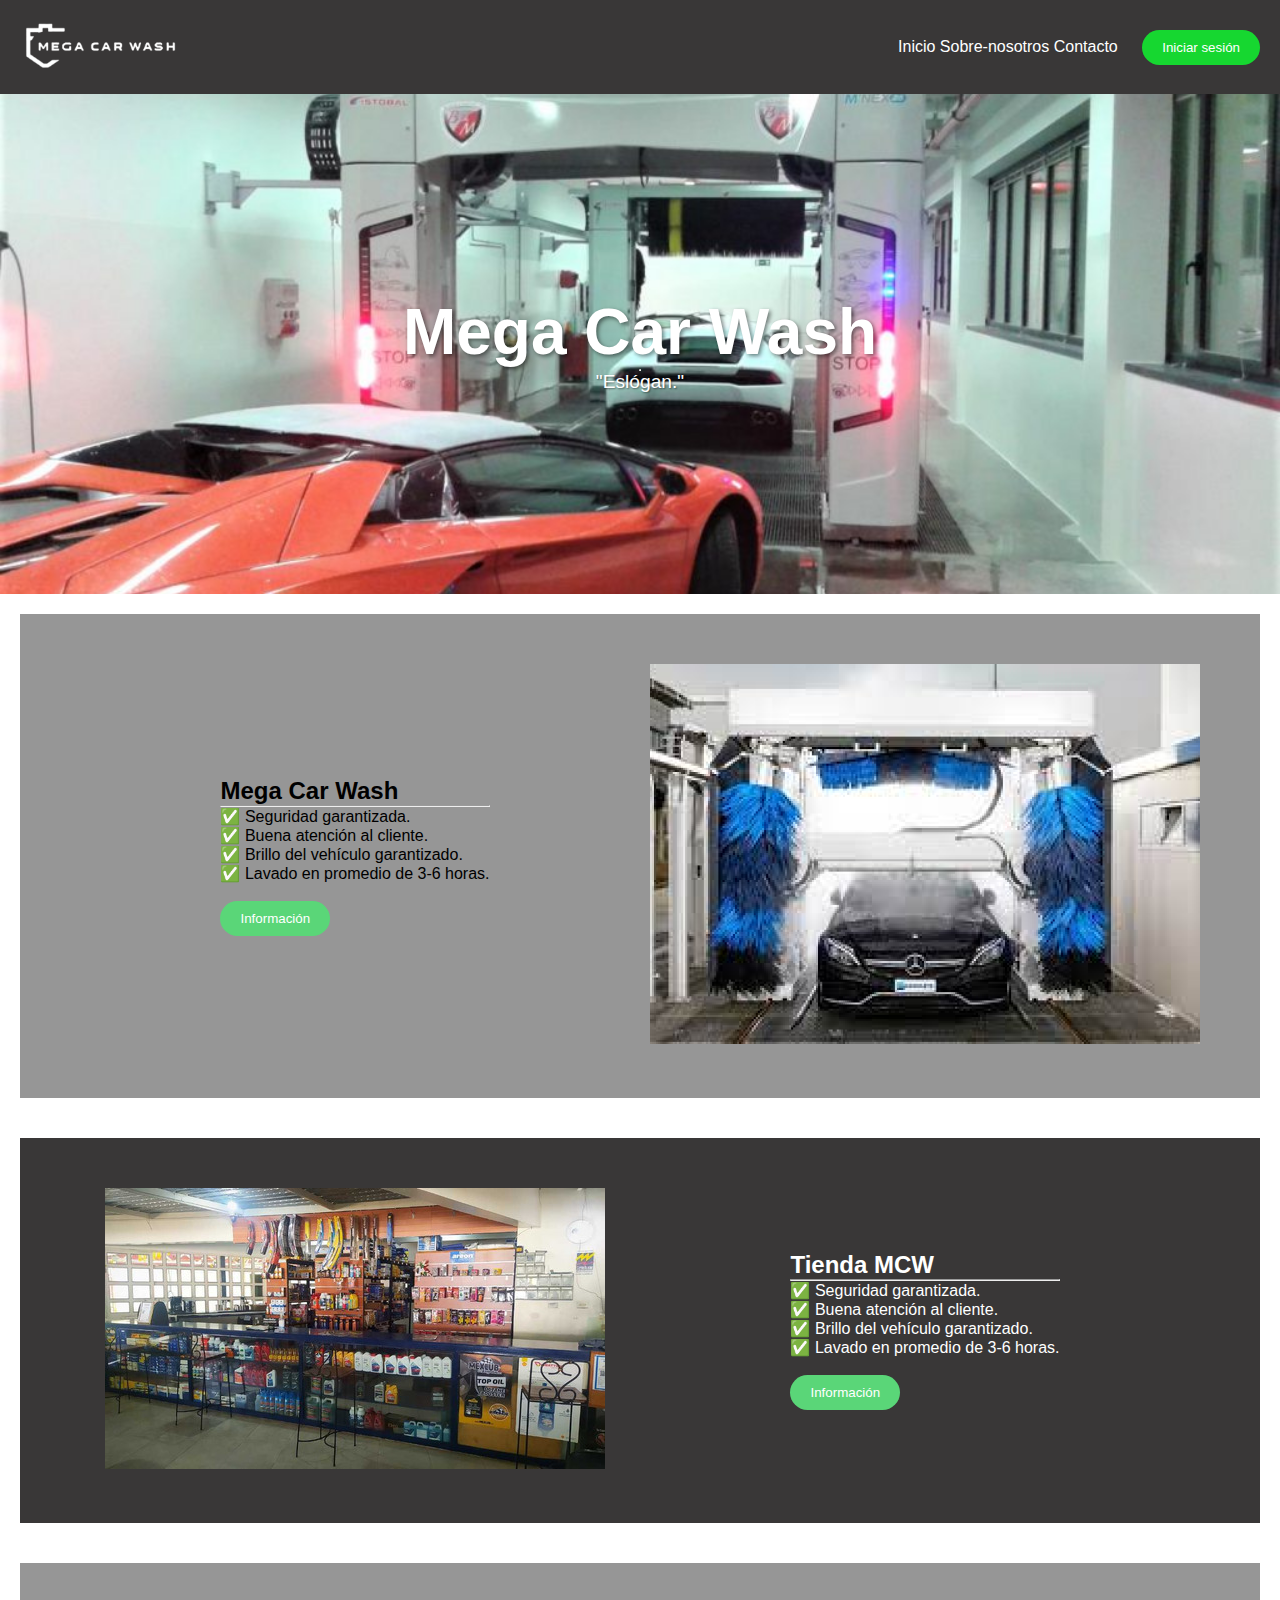
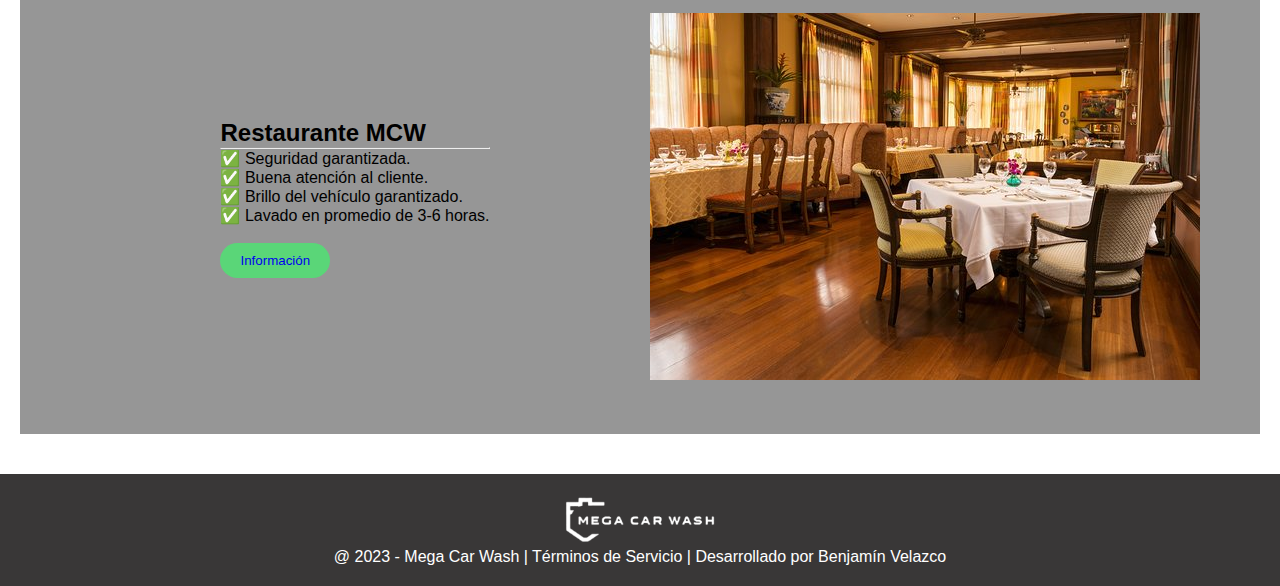
<file: Mega-Cars-Wash javaS/index.html>
<!DOCTYPE html>
<html lang="es">
<head>
  <meta charset="UTF-8">
  <meta http-equiv="X-UA-Compatible" content="IE=edge">
  <meta name="viewport" content="width=device-width, initial-scale=1.0">
  <link rel="stylesheet" href="css/styles.css">
  <title>Mega Car Wash</title>
</head>
<body>

  <!-- Encabezado con menú -->
  <header class="head-father">
    <nav class="head-son">
      <div>
        <img src="src/logos/Logo-principal.png" alt="logotipo de MCW" class="logotipo">
      </div>
      <div>
        <div>
          <a href="index.html">Inicio</a>
          <a href="pages/about_us.html">Sobre-nosotros</a>
          <a href="pages/contact.html">Contacto</a>
          <button class="login-button"><a href="pages/index.html">Iniciar sesión</a></button>
        </div>
      </div>
    </nav>
    <div class="fondoCarro">
      <h1>Mega Car Wash</h1>
      <hr>
      <p>"Eslógan."</p>
    </div>
  </header>

  <!-- Apartado de secciones -->
  <main>

    <!-- Sección MCW -->
    <section class="mcw">
      <div class="info-mcw">
        <h2>Mega Car Wash</h2>
        <hr>
        <p>✅ Seguridad garantizada.</p>
        <p>✅ Buena atención al cliente.</p>
        <p>✅ Brillo del vehículo garantizado.</p>
        <p>✅ Lavado en promedio de 3-6 horas.</p><br>
        <button class="info-buttons">Información</button>
      </div>
      <div class="img-mcw">
        <img src="src/images/Mega-car-wash-image.png" alt="Imagen de MCW">
      </div>
    </section>

    <!-- Sección Tienda de MCW -->
    <section class="store-mcw">
      <div class="img-store-mcw">
        <img src="src/images/Store-mcw-image.jpg" alt="Imagen de la tienda de MCW">
      </div>
      <div class="info-store-mcw">
        <h2>Tienda MCW</h2>
        <hr>
        <p>✅ Seguridad garantizada.</p>
        <p>✅ Buena atención al cliente.</p>
        <p>✅ Brillo del vehículo garantizado.</p>
        <p>✅ Lavado en promedio de 3-6 horas.</p><br>
        <button class="info-buttons">Información</button>
      </div>
    </section>

    <!-- Sección Restaurante de MCW -->
    <section class="restaurant-mcw">
      <div class="info-restaurant-mcw">
        <h2>Restaurante MCW</h2>
        <hr>
        <p>✅ Seguridad garantizada.</p>
        <p>✅ Buena atención al cliente.</p>
        <p>✅ Brillo del vehículo garantizado.</p>
        <p>✅ Lavado en promedio de 3-6 horas.</p><br>
        <button class="info-buttons"> <a href="pages/restaurant.html">Información</a></button>
      </div>
      <div class="img-restaurant-mcw">
        <img src="src/images/Restaurant-mcw-image.jpg" alt="">
      </div>
    </section>

  </main>

  <!-- Pie de pagina -->
  <footer class="copyright-section">
    <a href="index.html">
      <img src="src/logos/Logo-principal.png" alt="logotipo de MCW" class="logotipo">
    </a>

    <!-- Agregar icono de facebook -->
    <a href="">
      
    </a>

    <p>
      @ 2023 -
      <a href="index.html" class="links-footer">
        Mega Car Wash
      </a>
      |
      <a href="" class="links-footer">
        Términos de Servicio
      </a>
      | Desarrollado por
      <a href="" class="links-footer">
        Benjamín Velazco
      </a>
  </footer>
  
</body>
</html>
</file>
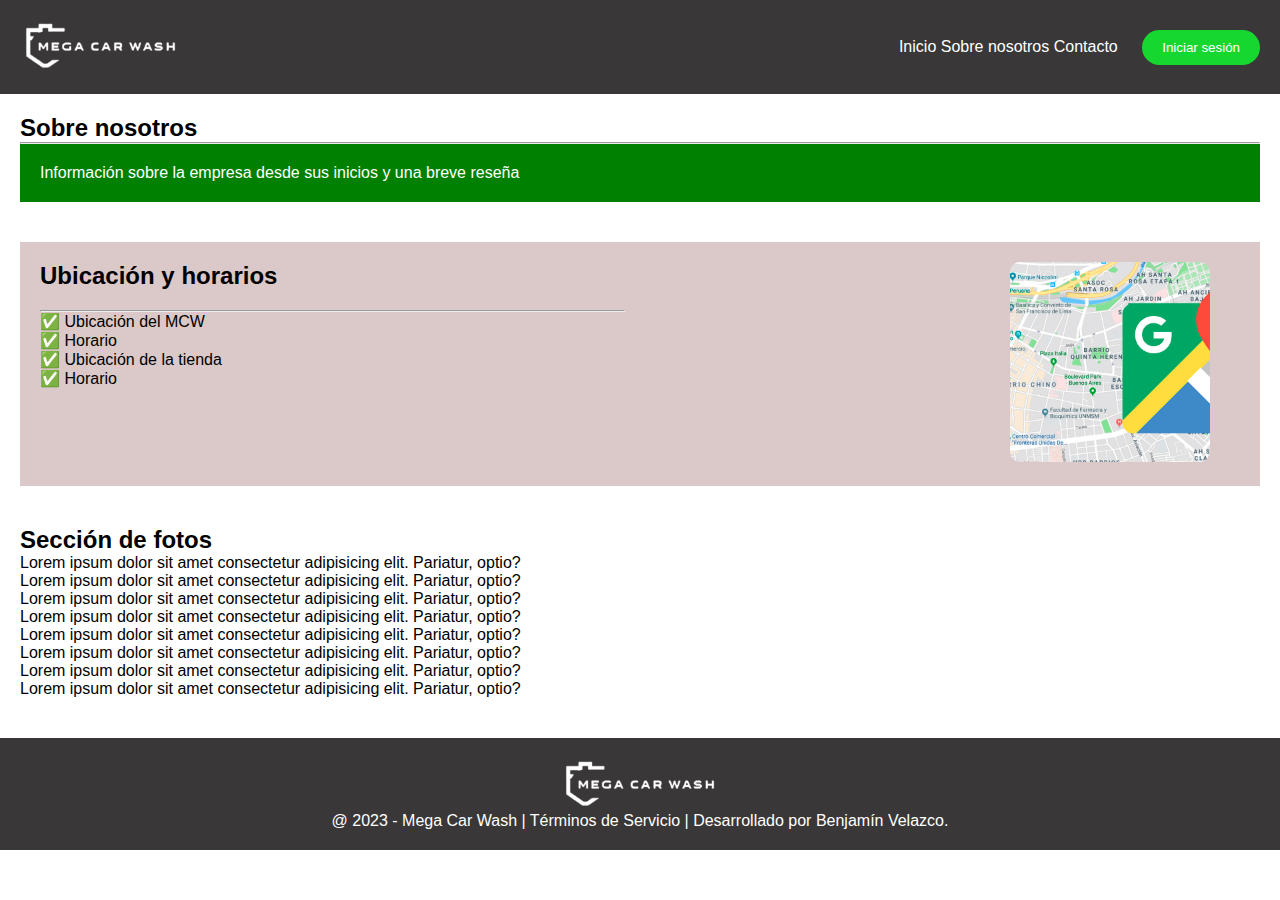
<file: Mega-Cars-Wash javaS/pages/about_us.html>
<!DOCTYPE html>
<html lang="es">
<head>
    <meta charset="UTF-8">
    <meta http-equiv="X-UA-Compatible" content="IE=edge">
    <meta name="viewport" content="width=device-width, initial-scale=1.0">
    <link rel="stylesheet" href="../css/styles.css">
    <title>Sobre nosotros</title>
</head>
<body>

    <!-- Menú -->
    <header class="head-father">
        <nav class="head-son">
            <div>
                <img src="../src/logos/Logo-principal.png" alt="logotipo de MCW" class="logotipo">
            </div>
            <div>
                <div>
                    <a href="../index.html">Inicio</a>
                    <a href="about_us.html">Sobre nosotros</a>
                    <a href="contact.html">Contacto</a>
                    <button class="login-button">Iniciar sesión</button>
                </div>
            </div>
        </nav>
    </header>
    <main>

        <!-- Reseña histórica -->
        <section class="history">
            <h2>Sobre nosotros</h2>
            <hr>
            <div class="info-history">
                <p>Información sobre la empresa desde sus inicios y una breve reseña</p>
            </div>
        </section>

        <!-- Ubicación y horarios -->
        <section class="locatios">
            <div class="info-locations">
                <h2>Ubicación y horarios</h2>
                <hr>
                <p>✅ Ubicación del MCW</p>
                <p>✅ Horario</p>
                <p>✅ Ubicación de la tienda</p>
                <p>✅ Horario</p>
            </div>
            <div class="img-locations">
                <img src="../src/images/Map-locations.jpg" alt="Imagen de ubicación" class="img-ubications">
            </div>
        </section>

        <!-- Fotos | Incompleta, posiblemente usemos el mismo carrusel o un slider -->
        <section class="photos">
            <h2>Sección de fotos</h2>
            <div class="red">
                <div class="blue">
                    <p>Lorem ipsum dolor sit amet consectetur adipisicing elit. Pariatur, optio?</p>
                </div>
                <div class="blue">
                    <p>Lorem ipsum dolor sit amet consectetur adipisicing elit. Pariatur, optio?</p>
                </div>
                <div class="blue">
                    <p>Lorem ipsum dolor sit amet consectetur adipisicing elit. Pariatur, optio?</p>
                </div>
                <div class="blue">
                    <p>Lorem ipsum dolor sit amet consectetur adipisicing elit. Pariatur, optio?</p>
                </div>
            </div>
            <div class="red">
                <div class="blue">
                    <p>Lorem ipsum dolor sit amet consectetur adipisicing elit. Pariatur, optio?</p>
                </div>
                <div class="blue">
                    <p>Lorem ipsum dolor sit amet consectetur adipisicing elit. Pariatur, optio?</p>
                </div>
                <div class="blue">
                    <p>Lorem ipsum dolor sit amet consectetur adipisicing elit. Pariatur, optio?</p>
                </div>
                <div class="blue">
                    <p>Lorem ipsum dolor sit amet consectetur adipisicing elit. Pariatur, optio?</p>
                </div>
            </div>
        </section>

    </main>

    <!-- Pie de pagina -->
    <footer class="copyright-section">
        <a href="index.html">
            <img src="../src/logos/Logo-principal.png" alt="logotipo de MCW" class="logotipo">
        </a>

        <!-- Agregar icono de facebook -->
        <a href="">
            
        </a>

        <p>
            @ 2023 -
            <a href="../index.html" class="links-footer">
                Mega Car Wash
            </a>
            |
            <a href="" class="links-footer">
                Términos de Servicio
            </a>
            | Desarrollado por
            <a href="" class="links-footer">
                Benjamín Velazco.
            </a>
        </p>
    </footer>
    
</body>
</html>
</file>
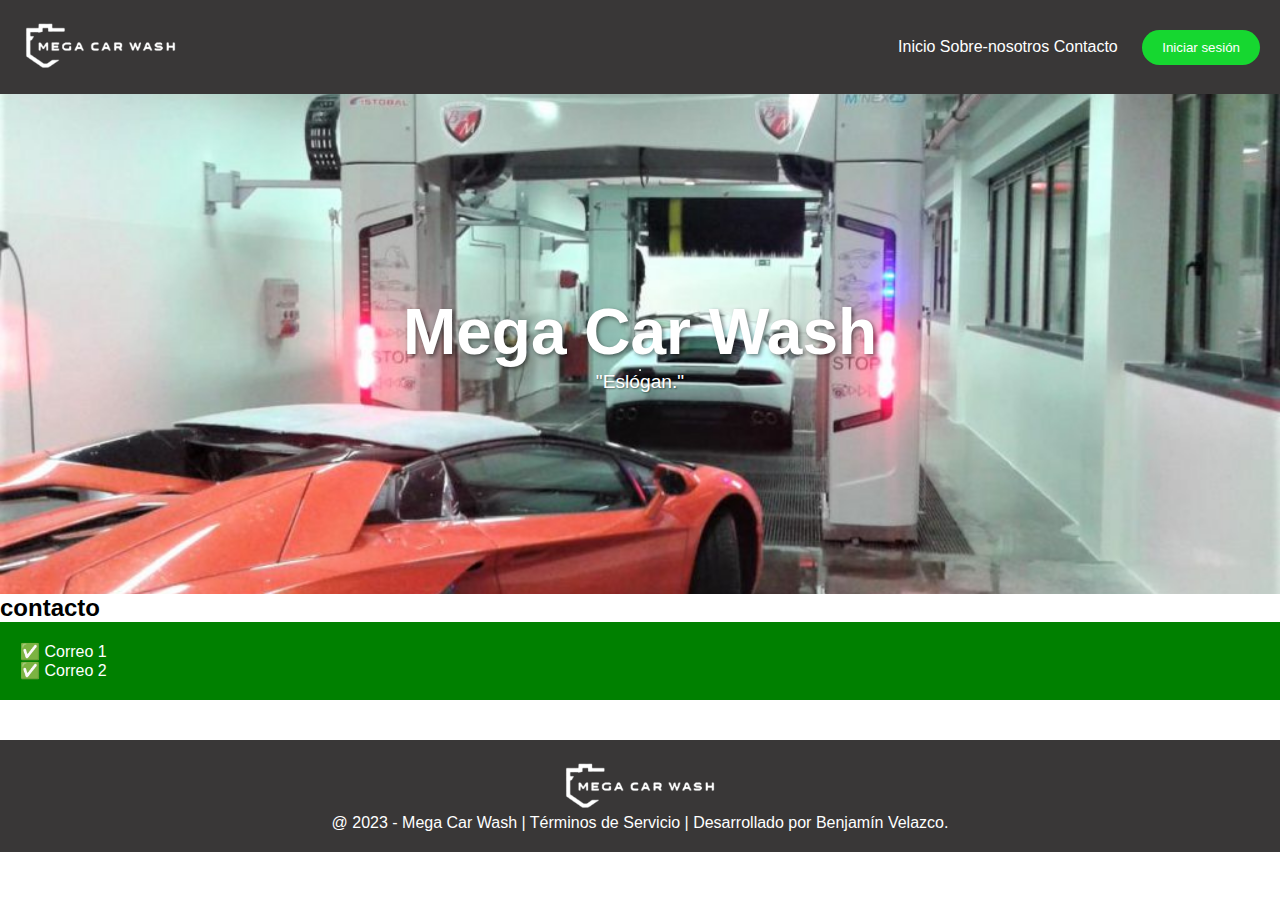
<file: Mega-Cars-Wash javaS/pages/contact.html>
<!DOCTYPE html>
<html lang="es">
<head>
    <meta charset="UTF-8">
    <meta http-equiv="X-UA-Compatible" content="IE=edge">
    <meta name="viewport" content="width=device-width, initial-scale=1.0">
    <link rel="stylesheet" href="../css/styles.css">
    <title>Contactos</title>
</head>
<body>

    <!-- Menú -->
    <header class="head-father">
        <nav class="head-son">
            <div>
                <img src="../src/logos/Logo-principal.png" alt="logotipo de MCW" class="logotipo">
            </div>
            <div>
                <div>
                    <a href="../index.html">Inicio </a>
                    <a href="about_us.html"> Sobre-nosotros </a>
                    <a href="contact.html"> Contacto</a>
                    <button class="login-button">Iniciar sesión</button>
                </div>
            </div>
        </nav>
        <div class="fondoCarro">
            <h1>Mega Car Wash</h1>
            <hr>
            <p>"Eslógan."</p>
        </div>
    </header>

    <!-- Contactos -->
    <section class="contacts">
        <h2>contacto</h2>
        <div class="info-contacts">
            <p>✅ Correo 1</p>
            <p>✅ Correo 2</p>
        </div>
    </section>

    <!-- Pie de pagina -->
    <footer class="copyright-section">
        <a href="index.html">
            <img src="../src/logos/Logo-principal.png" alt="logotipo de MCW" class="logotipo">
        </a>

        <!-- Agregar icono de facebook -->
        <a href="">
            
        </a>

        <p>
            @ 2023 -
            <a href="../index.html" class="links-footer">
                Mega Car Wash
            </a>
            |
            <a href="" class="links-footer">
                Términos de Servicio
            </a>
            | Desarrollado por
            <a href="" class="links-footer">
                Benjamín Velazco.
            </a>
        </p>
    </footer>
    
</body>
</html>
</file>
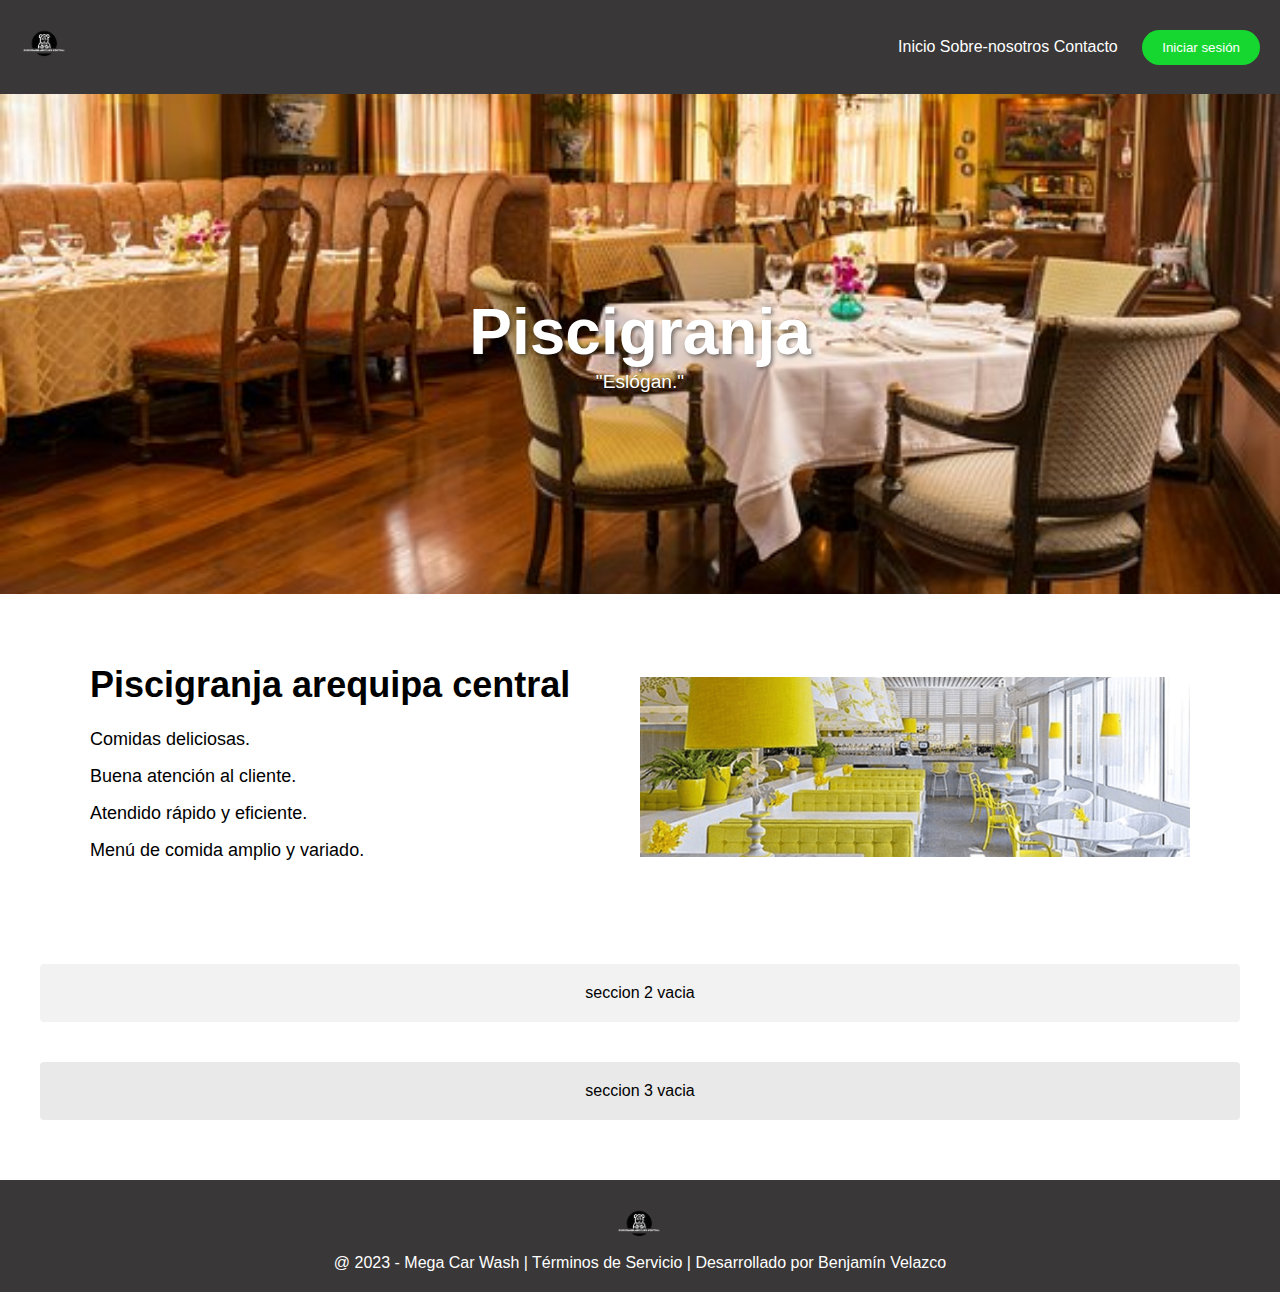
<file: Mega-Cars-Wash javaS/pages/restaurant.html>
<!DOCTYPE html>
<html lang="es">

<head>
    <meta charset="UTF-8">
    <meta http-equiv="X-UA-Compatible" content="IE=edge">
    <meta name="viewport" content="width=device-width, initial-scale=1.0">
    <link rel="stylesheet" href="../css/styles.css">
    <title>Piscigranja</title>
    <style>
        main {
            max-width: 1200px;
            margin: 0 auto;
            padding: 20px;
        }

        .boxpag1 {
            display: flex;
            align-items: center;
            margin-bottom: 40px;
        }

        .izquierda {
            flex: 1;
        }

        .izquierda h1 {
            font-size: 36px;
            margin-bottom: 20px;
        }

        .izquierda p {
            font-size: 18px;
            line-height: 1.5;
            margin-bottom: 10px;
        }

        .derecha {
            flex: 1;
            text-align: right;
        }

        .imgG {
            max-width: 100%;
            height: auto;
        }

        .boxpag2 {
            padding: 20px;
            background: #f2f2f2;
            border-radius: 4px;
            text-align: center;
            margin-bottom: 40px;
        }

        section:nth-of-type(3) {
            padding: 20px;
            background: #e9e9e9;
            border-radius: 4px;
            text-align: center;
        }

        :not(img) .logotipo2  {
            display: flex;
            max-width: 40%;
        }
    </style>
</head>

<body>

    <!-- menu -->
    <header class="head-father">
        <nav class="head-son">
            <div>
                <img src="../src/logos/logotipo 2.png" alt="logotipo de MCW" class="logotipo">
            </div>
            <div>
                <div>
                    <a href="index.html">Inicio</a>
                    <a href="pages/about_us.html">Sobre-nosotros</a>
                    <a href="pages/contact.html">Contacto</a>
                    <button class="login-button"><a href="pages/index.html">Iniciar sesión</a></button>
                </div>
            </div>
        </nav>
        <div class="fondoREs">
            <h1>Piscigranja</h1>
            <hr>
            <p>"Eslógan."</p>
        </div>
    </header>

    <main>
        <section class="boxpag1">
            <div class="izquierda">
                <h1>Piscigranja arequipa central</h1>
                <p>Comidas deliciosas.</p>
                <p>Buena atención al cliente.</p>
                <p>Atendido rápido y eficiente.</p>
                <p>Menú de comida amplio y variado.</p>
            </div>
            <div class="derecha">
                <img src="../src/images/Bg-img.png" alt="" class="imgG">
            </div>
        </section>

        <section class="boxpag2">
            <p>seccion 2 vacia</p>
        </section>

        <section>
            <p>seccion 3 vacia</p>
        </section>
    </main>

    <!-- pie de pagina -->
    <footer class="copyright-section">
        <a href="index.html">
            <img src="../src/logos/logotipo 2.png" alt="logotipo de MCW" class="logotipo">
        </a>

        <!-- Agregar icono de facebook -->
        <a href="">

        </a>

        <p>
            @ 2023 -
            <a href="index.html" class="links-footer">
                Mega Car Wash
            </a>
            |
            <a href="" class="links-footer">
                Términos de Servicio
            </a>
            | Desarrollado por
            <a href="" class="links-footer">
                Benjamín Velazco
            </a>
    </footer>

</body>

</html>
</file>
<file: Mega-Cars-Wash javaS/css/styles.css>
/* Estilos generales */

* {
  margin: 0;
  padding: 0;
  text-decoration: none;
}

/* ---------------------------------------- */

/* Página inicio */

.head-son nav {
  display: flex;
  align-items: center;
  gap: 20px;
}

.head-son nav a {
  margin-right: 1px solid #777;
  color: #fff;
  text-decoration: none;
  transition: color 0.3s;
  padding-right: 20px; 
}

.head-son nav a:last-of-type {
  border-right: none;
}

.head-son nav a:not(:first-child) {
  margin-right: 20px;
}

.head-son nav a:hover {
  color: #a58506; 
}

.head-son {
  background-color: #393737;
  color: #fff;
  padding: 20px;
  display: flex;
  justify-content: space-between;
  align-items: center; 
  grid-template-columns: repeat(2, 1fr);
}

.logotipo {
  height: 50px;
}

.login-button {
  background-color: rgb(22, 215, 48);
  color: white;
  margin-left: 20px;
  border-radius: 25px;
  padding: 10px 20px;
  border: none;
  cursor: pointer;
}

/* Apartado de secciones */
.info-buttons {
  background-color: #5AD678;
  color: white;
  border-radius: 25px;
  padding: 10px 20px;
  border: none;
  cursor: pointer;
}

.fondoCarro {
  background-image: url('../src/images/bg-header.jpg');
  background-size: cover;
  background-position: center;
  height: 500px;
  display: flex;
  align-items: center;
  justify-content: center;
  text-align: center;
  flex-direction: column;
}

.fondoCarro h1 {
  color: #fff;
  font-size: 4rem;
  text-shadow: 2px 2px 4px rgba(0,0,0,0.5);
}

.fondoCarro p {
  color: #fff;
  text-shadow: 1px 1px 2px rgba(0,0,0,0.5);
  font-size: 1.2rem;  
}



.fondoREs {
  background-image: url('../src/images/Restaurant-mcw-image.jpg');
  background-size: cover;
  background-position: center;
  height: 500px;
  display: flex;
  align-items: center;
  justify-content: center;
  text-align: center;
  flex-direction: column;
}

.fondoREs h1 {
  color: #fff;
  font-size: 4rem;
  text-shadow: 2px 2px 4px rgba(0,0,0,0.5);
}

.fondoREs p {
  color: #fff;
  text-shadow: 1px 1px 2px rgba(0,0,0,0.5);
  font-size: 1.2rem;  
}

.store-mcw {
  background-color: #393737;
  color: #fff;
  padding: 50px;
  display: grid;
  grid-template-columns: repeat(2, 1fr);
  align-items: center;
  justify-items: center;
}

.mcw {
  background-color: #969696;
  color: #000000;
  padding: 50px;
  display: grid;
  grid-template-columns: repeat(2, 1fr);
  align-items: center;
  justify-items: center;
}

.restaurant-mcw {
  background-color: #969696;
  color: #000000;
  padding: 50px;
  display: grid;
  grid-template-columns: repeat(2, 1fr);
  align-items: center;
  justify-items: center;
}

.store-mcw {
  place-items: center; 
}

.mcw {
  place-items: center;
} 

.restaurant-mcw  {
  place-items: center;
}

/* ---------------------------------------- */

/* Página sobre nosotros */

.info-history {
  background-color: green;
  color: white;
  padding: 20px;
}

/* Los estilos desde aquí son para prueba */

/* .photos{
  display: flex;
}

.red{
  color: white;
  background-color: red;
  padding: 50px;
  width: 800px;
  height: 800px;
}

.blue{
  color: white;
  background-color: blue;
  padding: 10px;
  width: 200px;
  height: 10px;

}

.img-ubications{
  width: 300px;
  height: 300px;
} */

/* Hasta aquí */

/* ---------------------------------------- */

/* Página contactos */

.info-contacts {
  background-color: green;
  color: white;
  padding: 20px;
}


/* ---------------------------------------- */

/* Pie de página */

footer {
  background-color: #393737;
  color: #fff;
  padding: 20px;
  text-align: center;
}

.links-footer {
  color: white;
}

/* ---------------------------------------- */


/* Estilos para pantallas pequeñas */
@media screen and (max-width: 767px) {
  body {
    font-size: 14px;
  }

  .seccion {
    width: 100%;
    padding: 20px;
  }
}

/* Estilos para pantallas medianas */
@media screen and (min-width: 768px) and (max-width: 1023px) {
  body {
    font-size: 16px;
  }

  .seccion {

    width: 50%;
    padding: 40px;
  }
}

/* Estilos para pantallas grandes */
@media screen and (min-width: 1024px) {
  body {
    font-size: 18px;
  }

  .seccion {
    width: 33.33%;
    padding: 60px;
  }
}


/* fondo 2 */
.fondo2 {
  width: 90%;
  height: 500px;
  background: url("Bg-img.png");
  background-repeat: no-repeat;
  background-size: cover;
  display: flex;
  flex-direction: column;
  align-items: center;
  text-align: center;
  justify-content: flex-end;
  padding-bottom: 10px;
  margin-bottom: 20px;
  color: #fff;
}



/* boton */
button {
  background-color: #F71919;
  color: white;
  border-radius: 25px;
  padding: 10px 20px;
  border: none;
  cursor: pointer;
}

/* secciones */


.boxpag1 {
  background-color: #ffffff;
  padding: 50px;
  display: grid;
  grid-template-columns: repeat(2, 1fr);
}

body {
  font-family: Arial, sans-serif;
  font-size: 16px;
  margin: 0;
  padding: 0;
}

/* menu */

nav ul {
  list-style: none;
  margin: 0;
  padding: 0;
  text-align: right;
}

nav li {
  display: inline-block;
  margin-left: 20px;
}

nav a {
  color: #fff;
  text-decoration: none;
}

main {
  margin: 20px;
}

section {
  margin-bottom: 40px;
}




.locatios {
  background-color: #dbc8c8;
  padding: 20px;
  padding-right: 50px;
}

.locatios {
  display: flex;
}

.info-locations {
  flex: 1;

}

.info-locations h2 {
  margin-bottom: 20px;  
}

.img-locations {
  margin-left: auto;
  text-align: right; 
  flex: 1;
}

.img-ubications {
  max-width: 200px;
  border-radius: 10px;
  margin: 0 auto;
}
</file>
